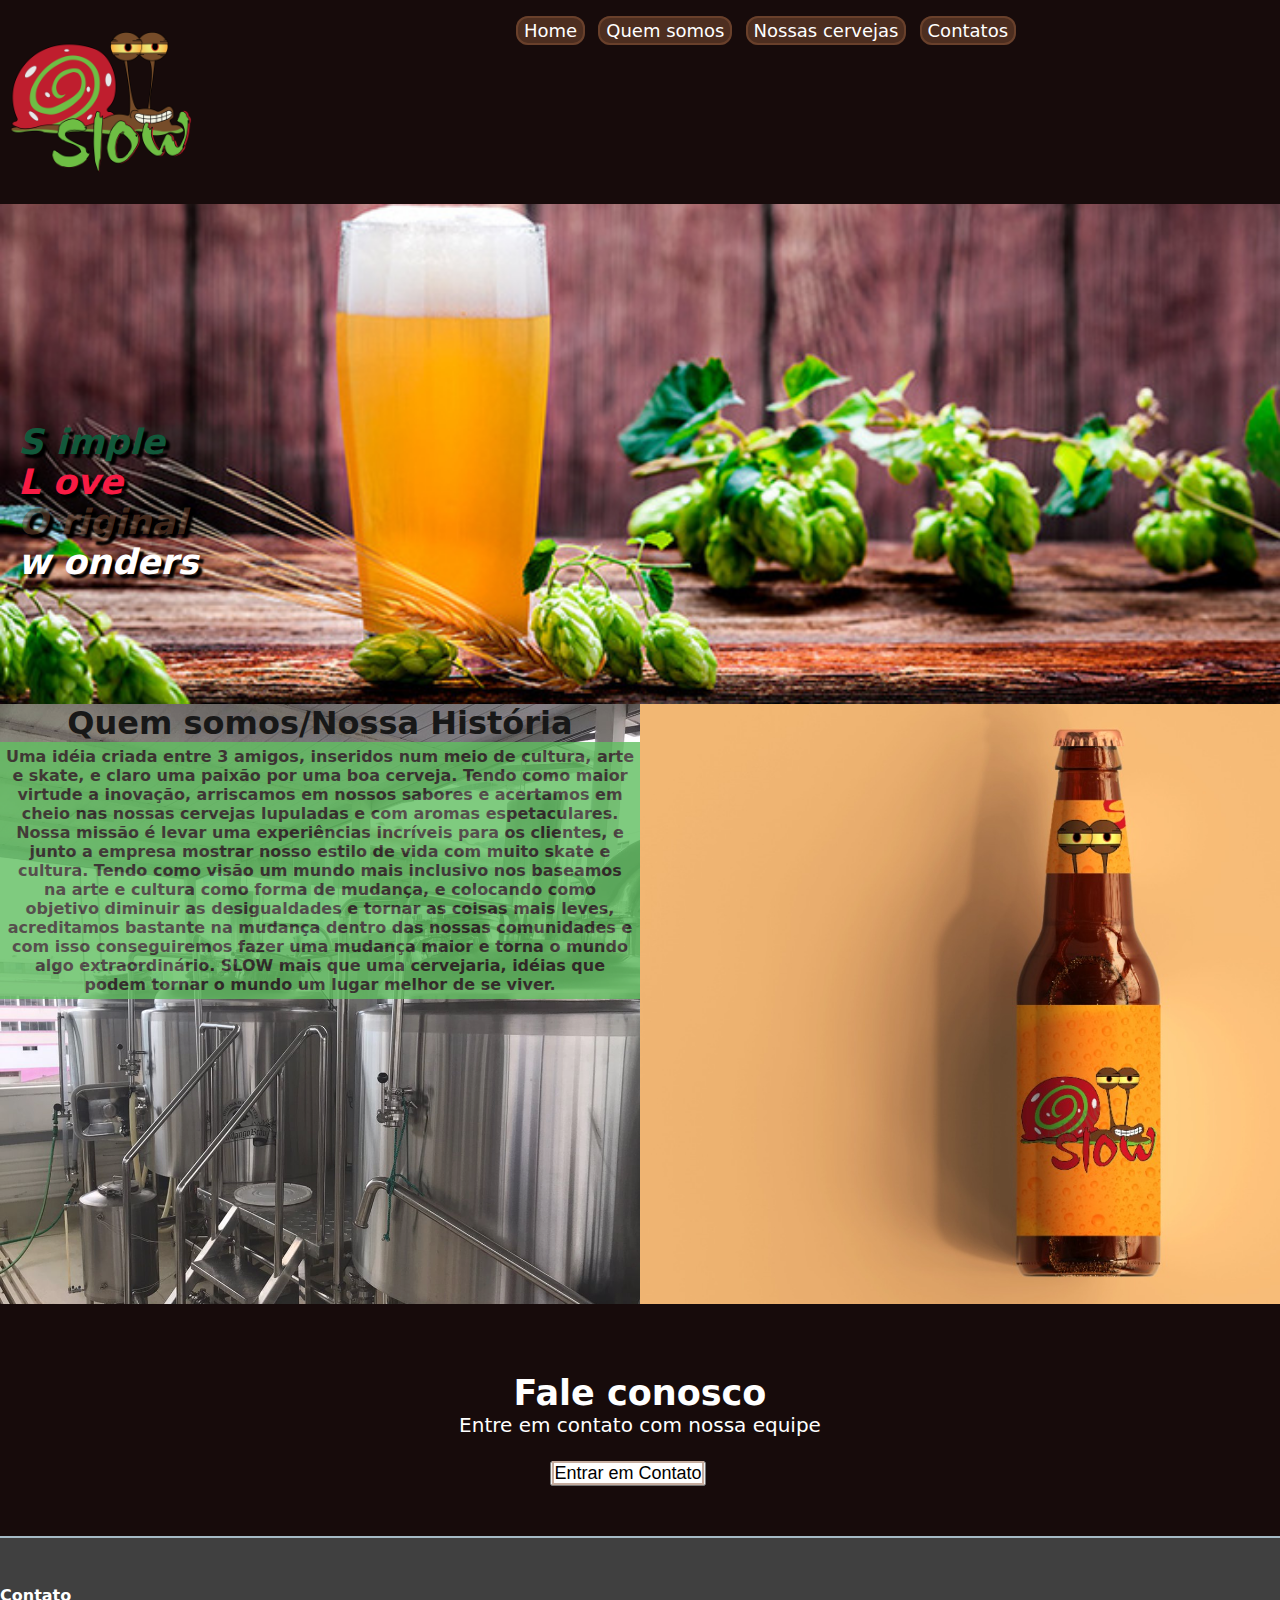
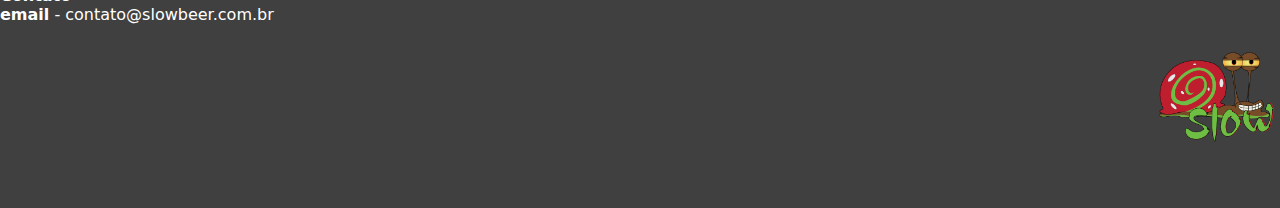
<file: index.html>
<!DOCTYPE html>
<html lang="en">
<head>
    <meta charset="UTF-8">
    <meta http-equiv="X-UA-Compatible" content="IE=edge">
    <meta name="viewport" content="width=device-width, initial-scale=1.0">
    <title>Slow Beer</title>
    <link rel="stylesheet" href="./STYLE_Home/body_main.css">
    <link rel="stylesheet" href="./STYLE_Home/button.css">
    <link rel="stylesheet" href="./STYLE_Home/footer.css">
    <link rel="stylesheet" href="./STYLE_Home/global.css">
    <link rel="stylesheet" href="./STYLE_Home/header.css">
    <link rel="stylesheet" href="./STYLE_Home/reset.css">

    
</head>
<body>
    <header class="header">
        
        <div class="logo">
            <a href="index.html">
                <img src="./Images/LogoSlowVector.png" alt="Logo-Slow">
            </a>
        </div>

        <nav class="header-nav">
            <ul class="header-nav-lista">
                <li class="header-nav-itens">
                    <a class="btn btn-home" href="./index.html">Home</a>
                </li>
                <li class="header-nav-itens">
                    <a class="btn btn-quem-somos" href="./index.html">Quem somos</a>
                </li>
                <li class="header-nav-itens">
                    <a class="btn btn-nossas-cervejas" href="./produtos.html">Nossas cervejas</a>
                </li>
                <li class="header-nav-itens">
                    <a class="btn btn-contatos" href="./contato.html">Contatos</a>
                </li>
            </ul>
        </nav>

    </header>

    <main class="main">
        <section class="significado">
            <h1>
                <ul class="significado-por-letra">
                    <li class="significado-por-letra-Simple">S imple</li>
                    <li class="significado-por-letra-Love">L ove</li>
                    <li class="significado-por-letra-Original">O riginal</li>
                    <li class="significado-por-letra-Wonders">w onders</li>                    
                </ul>
            </h1 class="Lupulo-Cevada">
                        
        </section>

        <section class="main-quemsomos">
                <div class="main-principal-txt">
                <h1 class="main-titulo">
                    <strong>
                        Quem somos/Nossa História
                    </strong>
                </h1>
                <p class="main-descricao">
                    Uma idéia criada entre 3 amigos, inseridos num meio de cultura, arte e skate, e claro uma paixão por uma boa cerveja.
                    Tendo como maior virtude a inovação, arriscamos em nossos sabores e acertamos em cheio nas nossas cervejas lupuladas e 
                    com aromas espetaculares.

                    Nossa missão é levar uma experiências incríveis para os clientes, e junto a empresa mostrar nosso estilo de vida com muito
                    skate e cultura.

                    Tendo como visão um mundo mais inclusivo nos baseamos na arte e cultura como forma de mudança, e colocando como objetivo
                    diminuir as desigualdades e tornar as coisas mais leves, acreditamos bastante na mudança dentro das nossas comunidades e 
                    com isso conseguiremos fazer uma mudança maior e torna o mundo algo extraordinário.
                    SLOW mais que uma cervejaria, idéias que podem tornar o mundo um lugar melhor de se viver.

                    
                </p>
                </div>
            <div class="imagem-garrafa">
                
            </div>
        </section>
       

        <section class="main-fale-conosco">
            <span class="main-fale-conosco-estrutura">
                <h2 class="main-fale-conosco-destaque">
                    Fale conosco
                </h2>
                <p class="main-fale-conosco-comentário">
                    Entre em contato com nossa equipe
                </p>

                <button>
                    <a class="btn btn-fale-conosco" href="./contato.html">Entrar em Contato</a>
                </button>
            </span>
        </section>

    </main>

    <footer class="footer-geral">
        <div>
            <div class="contato"> 
                <h4>
                    Contato
                </h4>
                <p>
                    <span>
    
                        <b>email</b>
                        - 
                        contato@slowbeer.com.br
                        <br>
    
                    </span>
                </p>
            </div>
        </div>

        <!-- <nav class="navegacao">
            <h4 class="lista-text">
                Siga-nos
            </h4>
            <ul class="lista">
                <li class="nav-facebook"> 
                    <a href="#"> <img src="./Images/Facebook_logo_(square).png" alt="Facebook"></a>
                </li>
                <li class="nav-insta"> 
                    <a href="#"> <img src="./Solino/instagram.png" alt="Instagram"></a> 
                </li> 
                <li class="nav-twitter"> 
                    <a href="#"> <img src="./Solino/twitter.png" alt="twitter"></a> 
                </li>
            </ul>
        </nav> -->

        <div class="logo-footer">
            <a href="./index.html"><img src="./Images/LogoSlowVector.png" alt="Logo Slow"></a>
        </div>
                  
    </footer>
</body>
</html
</file>
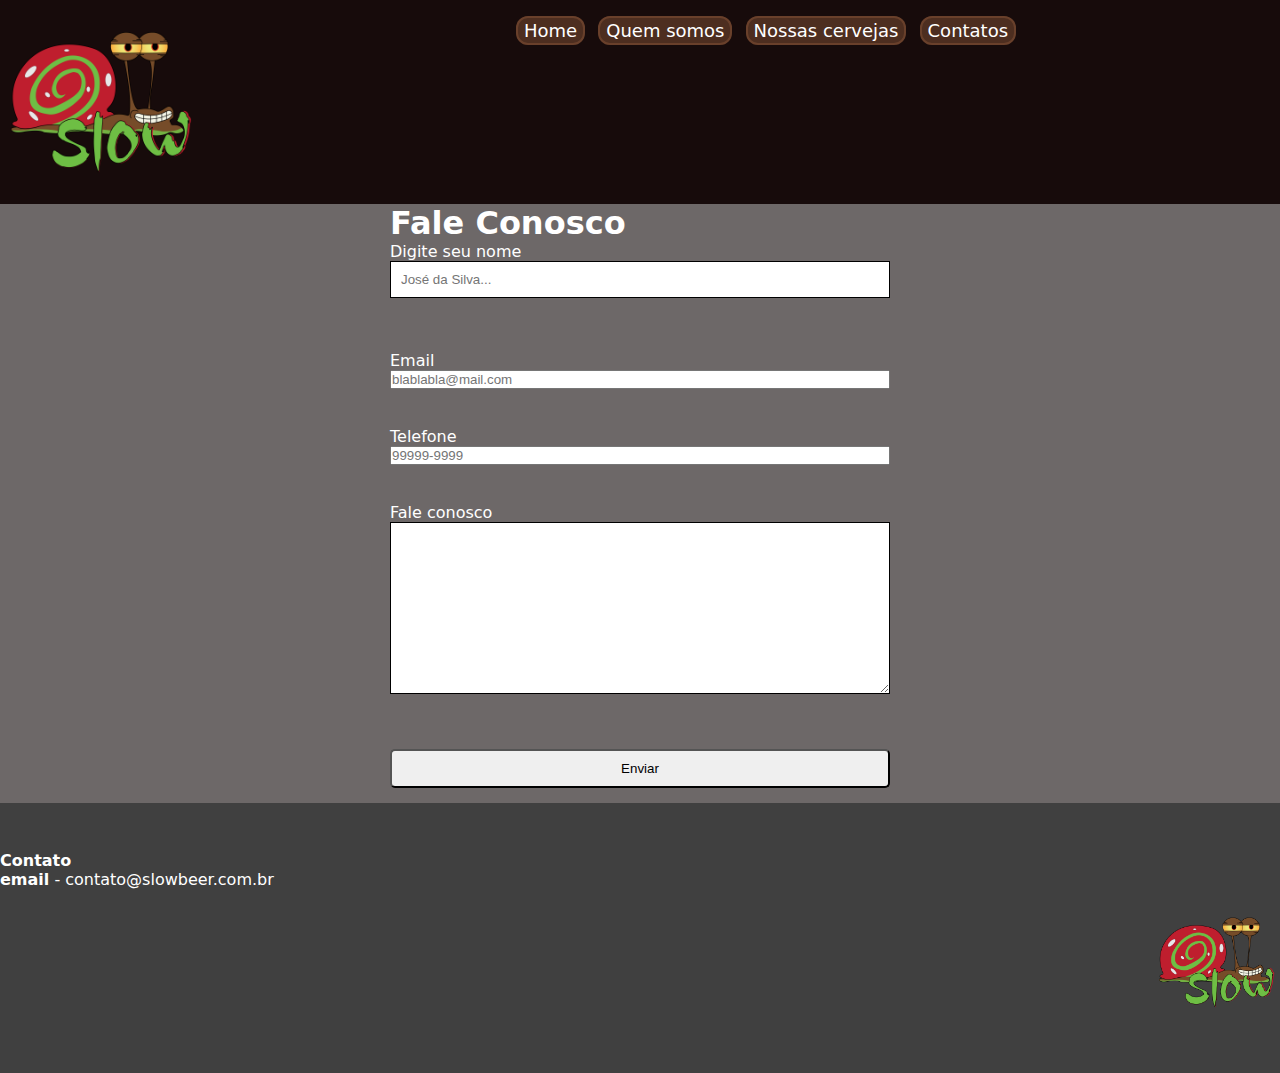
<file: contato.html>
<!DOCTYPE html>
<html lang="en">
<head>
    <meta charset="UTF-8">
    <meta http-equiv="X-UA-Compatible" content="IE=edge">
    <meta name="viewport" content="width=device-width, initial-scale=1.0">
    <title>Document</title>

    <link rel="stylesheet" href="./STYLE_Contact/body_main.css">
    <link rel="stylesheet" href="./STYLE_Contact/button.css">
    <link rel="stylesheet" href="./STYLE_Contact/footer.css">
    <link rel="stylesheet" href="./STYLE_Contact/global.css">
    <link rel="stylesheet" href="./STYLE_Contact/header.css">
    <link rel="stylesheet" href="./STYLE_Contact/reset.css">
</head>
    <body>
        <header class="header">
            
            <div class="logo">
                <a href="index.html">
                    <img src="./Images/LogoSlowVector.png" alt="Logo-Slow">
                </a>
            </div>
    
            <nav class="header-nav">
                <ul class="header-nav-lista">
                    <li class="header-nav-itens">
                        <a class="btn btn-home" href="./index.html">Home</a>
                    </li>
                    <li class="header-nav-itens">
                        <a class="btn btn-quem-somos" href="./index.html">Quem somos</a>
                    </li>
                    <li class="header-nav-itens">
                        <a class="btn btn-nossas-cervejas" href="./produtos.html">Nossas cervejas</a>
                    </li>
                    <li class="header-nav-itens">
                        <a class="btn btn-contatos" href="./contato.html">Contatos</a>
                    </li>
                </ul>
            </nav>
    
        </header>
    
        <main class="main">

        
            <section class="Content">
                <div class="Contact">  

                    <h1>Fale Conosco</h1>
                    <form class="form" method="POST" action="">
                        <label for="id-texto">Digite seu nome</label>
                        <input 
                            class="Nome" 
                            type="text" 
                            name="texto"
                            placeholder="José da Silva..."
                        >
                        <br><br>
                
                        <label for="id-email">Email</label>
                        <input 
                            class="id-email" 
                            type="email" 
                            name="email"
                            placeholder="blablabla@mail.com"
                        >
                        <br><br>
                
                        <label for="id-telefone">Telefone</label>
                        <input 
                            class="id-telefone" 
                            type="tel" 
                            name="telefone"
                            placeholder="99999-9999"
                        >
                        <br><br>
                        <label for="Digite_um_comentário">Fale conosco</label>
                        <textarea 
                        name="Digite_um_comentário" 
                        class="comentario" 
                        placeholder="Deixe sua mensagem"
                        cols="30" 
                        rows="10" 
                        >
                        </textarea>
                
                        <br><br>
                
                        <button class="btn-enviar" type="submit">Enviar</button>
                        
                    </form>
             </div>   
         </section>
    
        </main>
    
        <footer class="footer-geral">
            <div>
                <div class="contato"> 
                    <h4>
                        Contato
                    </h4>
                    <p>
                        <span>
        
                            <b>email</b>
                            - 
                            contato@slowbeer.com.br
                            <br>
        
                        </span>
                    </p>
                </div>
            </div>
    
            <!-- <nav class="navegacao">
                <h4 class="lista-text">
                    Siga-nos
                </h4>
                <ul class="lista">
                    <li class="nav-facebook"> 
                        <a href="#"> <img src="./Solino/Facebook_logo_(square).png" alt="Facebook"></a>
                    </li>
                    <li class="nav-insta"> 
                        <a href="#"> <img src="./Solino/instagram.png" alt="Instagram"></a> 
                    </li> 
                    <li class="nav-twitter"> 
                        <a href="#"> <img src="./Solino/twitter.png" alt="twitter"></a> 
                    </li>
                </ul>
            </nav> -->
    
            <div class="logo-footer">
                <a href="./index.html"><img src="./Images/LogoSlowVector.png" alt="Logo Slow"></a>
            </div>
                      
        </footer>
    </body>
    </html
</file>
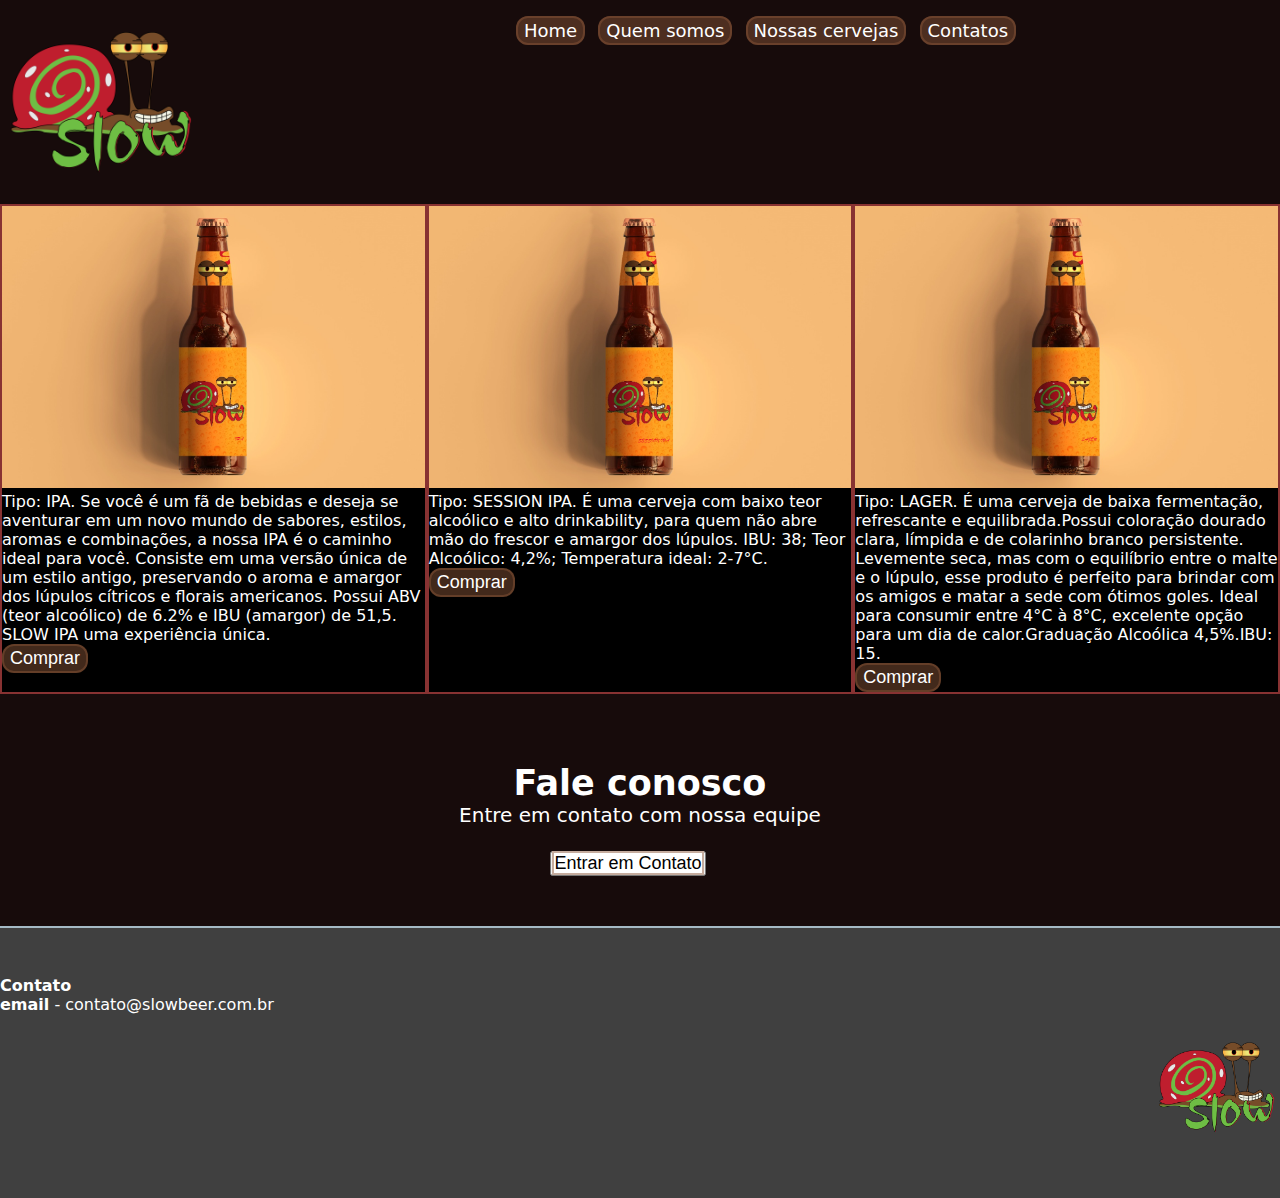
<file: produtos.html>
<!DOCTYPE html>
<html lang="en">
<head>
    <meta charset="UTF-8">
    <meta http-equiv="X-UA-Compatible" content="IE=edge">
    <meta name="viewport" content="width=device-width, initial-scale=1.0">
    <title>Document</title>

    <link rel="stylesheet" href="./STYLE_Products/body_main.css">
    <link rel="stylesheet" href="./STYLE_Products/button.css">
    <link rel="stylesheet" href="./STYLE_Products/footer.css">
    <link rel="stylesheet" href="./STYLE_Products/global.css">
    <link rel="stylesheet" href="./STYLE_Products/header.css">
    <link rel="stylesheet" href="./STYLE_Products/reset.css">
</head>
    <body>
        <header class="header">
            
            <div class="logo">
                <a href="index.html">
                    <img src="./Images/LogoSlowVector.png" alt="Logo-Slow">
                </a>
            </div>
    
            <nav class="header-nav">
                <ul class="header-nav-lista">
                    <li class="header-nav-itens">
                        <a class="btn btn-home" href="./index.html">Home</a>
                    </li>
                    <li class="header-nav-itens">
                        <a class="btn btn-quem-somos" href="./index.html">Quem somos</a>
                    </li>
                    <li class="header-nav-itens">
                        <a class="btn btn-nossas-cervejas" href="./produtos.html">Nossas cervejas</a>
                    </li>
                    <li class="header-nav-itens">
                        <a class="btn btn-contatos" href="./contato.html">Contatos</a>
                    </li>
                </ul>
            </nav>
    
        </header>
    
        <main class="main">
            

        <div class="Brejas">
                <div class="IPA">
                    <img src="./Images/IPA.png" alt="IPA">
                    <p>
                        Tipo: IPA. Se você é um fã de bebidas e deseja se aventurar em um novo mundo de sabores, estilos, aromas e combinações, 
                        a nossa IPA é o caminho ideal para você. Consiste em uma versão única de um estilo antigo, preservando o aroma e amargor dos lúpulos cítricos e florais americanos. 
                        Possui ABV (teor alcoólico) de 6.2% e IBU (amargor) de 51,5. SLOW IPA uma experiência única.
                    </p>
                    <button class="btn btn-compra">Comprar</button>
                </div>

                <div class="SESSION-IPA">
                    <img src="./Images/Session Ipa.png" alt="SESSION IPA">
                    <p>
                        Tipo: SESSION IPA. É uma cerveja com baixo teor alcoólico e alto drinkability, para quem não abre mão do frescor e amargor dos lúpulos.
                        IBU: 38; Teor Alcoólico: 4,2%; Temperatura ideal: 2-7°C.
                    </p>
                    <button class="btn btn-compra">Comprar</button>
                </div>

                <div class="LAGER">
                    <img src="./Images/Lager.png" alt="LAGER">
                    <p>
                        Tipo: LAGER. É uma cerveja de baixa fermentação, refrescante e equilibrada.Possui coloração dourado clara, límpida e de colarinho branco persistente.
                        Levemente seca, mas com o equilíbrio entre o malte e o lúpulo, esse produto é perfeito para brindar com os amigos e matar a sede com ótimos goles.
                        Ideal para consumir entre 4°C à 8°C, excelente opção para um dia de calor.Graduação Alcoólica 4,5%.IBU: 15.
                    </p>
                    <button class="btn btn-compra">Comprar</button>
                </div>

        </div>



            <section class="main-fale-conosco">
                <span class="main-fale-conosco-estrutura">
                    <h2 class="main-fale-conosco-destaque">
                        Fale conosco
                    </h2>
                    <p class="main-fale-conosco-comentário">
                        Entre em contato com nossa equipe
                    </p>
    
                    <button>
                        <a class="btn btn-fale-conosco" href="./contato.html">Entrar em Contato</a>
                    </button>
                </span>
            </section>
    
        </main>
    
        <footer class="footer-geral">
            <div>
                <div class="contato"> 
                    <h4>
                        Contato
                    </h4>
                    <p>
                        <span>
        
                            <b>email</b>
                            - 
                            contato@slowbeer.com.br
                            <br>
        
                        </span>
                    </p>
                </div>
            </div>
    
            <!-- <nav class="navegacao">
                <h4 class="lista-text">
                    Siga-nos
                </h4>
                <ul class="lista">
                    <li class="nav-facebook"> 
                        <a href="#"> <img src="./Solino/Facebook_logo_(square).png" alt="Facebook"></a>
                    </li>
                    <li class="nav-insta"> 
                        <a href="#"> <img src="./Solino/instagram.png" alt="Instagram"></a> 
                    </li> 
                    <li class="nav-twitter"> 
                        <a href="#"> <img src="./Solino/twitter.png" alt="twitter"></a> 
                    </li>
                </ul>
            </nav> -->
    
            <div class="logo-footer">
                <a href="./index.html"><img src="./Images/LogoSlowVector.png" alt="Logo Slow"></a>
            </div>
                      
        </footer>
    </body>
    </html
</file>
<file: STYLE_Home/body_main.css>
/*clearfix*/
.main::after
{
    content: '';
    clear: both;
    display:block;
}

.main-fale-conosco 
{
    background-position: center;
    background-color: rgba(15, 2, 2, 0.966);
    border-bottom: 2px solid #a5bac5;
    padding-top: 50px;
    padding-bottom: 50px;
    text-align: center;
 
}

.main-fale-conosco-estrutura
{
    padding: 24px;
    position: relative;
    
}


.main-fale-conosco-destaque
{
    
    color: #fff;
    font-size: 35px;
}

.main-fale-conosco-comentário
{
    position: center;
    color: #fff;
    float:inherit;
    padding: 0 4px;
    float:inherit;
    font-family: system-ui, -apple-system, BlinkMacSystemFont, 'Segoe UI', Roboto, Oxygen, Ubuntu, Cantarell, 'Open Sans', 'Helvetica Neue', sans-serif;
    margin-bottom: 24px;
    font-size: 20px;
}


/*clearfix*/
.significado::after
{
    content: '';
    clear: both;
    display:block;
}

.significado
{
    background-image:url(../Images/img-6ee45eb430909217.jpeg);
    padding-bottom: 200px;
    padding-top: 200px;
    height: 500px;
    background-position: center;
    background-size:cover;
    background-repeat: no-repeat;
}
.significado-por-letra
{
    margin-bottom: 20px;
    font-size: 35px;
    padding: 18px;
    font-style:oblique;
    list-style:none;
    text-shadow: 4px 4px 2px black;

}

.significado-por-letra-Simple
{
    color: #12583b;
}

.significado-por-letra-Love
{
    color: #f81b44;
}

.significado-por-letra-Original
{
    color: #8351367c;
}

.significado-por-letra-Wonders
{
    color: #fff;
}

/*conteudo principal do site*/

.main-quemsomos
{
    height: 600px;
    display: flex;
    flex-direction: row;
    justify-content: flex-start;
    align-content: flex-start;
}

.main-quemsomos div
{
    flex-grow: 1;
    flex: 50%;
}

.main-principal-txt
{
    background-image: url(../Images/WhatsApp\ Image\ 2022-10-16\ at\ 09.14.16.jpeg);
    background-size: cover;
    background-attachment: scroll;
    opacity: 90%;

}

.main-titulo
{
    text-align: center;
}

.main-descricao
{
    font-weight: bold;
    text-align: center;
    color:rgb(22, 12, 10);
    padding: 5px;
    background-color: rgb(80, 185, 80);
    opacity: 80%;

}

.imagem-garrafa
{
    flex: 50%;
    flex-grow: 1;
    background-image: url(../Images/WhatsApp\ Image\ 2022-10-16\ at\ 09.14.16\ \(1\).jpeg);
    background-size: cover;
}

@media only screen and (max-width:768px)
{
    .main-quemsomos
    {
        flex-grow: 1;
        flex-direction: column;
        
    }
}
</file>
<file: STYLE_Home/button.css>
.btn
{
    border: 2px solid #8855387c;
    border-radius: 12px;
    padding: 2px 6px;
    text-decoration: none;
    color: #fff;
    background-color: #8855387c;
}

.btn-home{

    font-size: 18px;
    font-weight: 800px;

}

.btn:hover
{
    color: #f81b44;
    background-color: #1bf89c;
    
}

.btn-nossas-cervejas
{
    font-size: 18px;
    font-weight: 800px;
}

.btn-nossas-cervejas:hover
{
    color: #f81b44;
    background-color: #1bf89c;
}

.btn-contatos
{
    font-size: 18px;
    font-weight: 800px;
}

.btn-contatos:hover
{
    color: #f81b44;
    background-color: #1bf89c;
}

.btn-quem-somos
{
    font-size: 18px;
    font-weight: 800px;
}

.btn-quem-somos:hover
{
    color: #f81b44;
    background-color: #1bf89c;
}

.btn-fale-conosco
{
    font-size: 18px;
    background-color: WHITE;
    color: black;
    border-radius: 0;
    margin: 0;
    padding: 0;
}

.btn-fale-conosco:hover
{
    color: #f81b44;
    background-color: #1bf89c;
}
</file>
<file: STYLE_Home/footer.css>
.footer-geral{
    background-color: #404040;
    color: #fff;
    padding-top: 48px;
    padding-bottom: 48px;

}

/*clearfix*/
.footer-geral::after
{
    content: '';
    clear: both;
    display: table;
}

.navegacao {
    float:left;
    width: 20%;
}

.logo-footer img{
    float: right;
    width: 10%;
}



.contato
{
    margin-bottom: 8px;
}

.lista
{
    margin-left: 16px;
    line-height: 28px;
    list-style: none;
}
</file>
<file: STYLE_Home/global.css>
html{
    font-family: system-ui, -apple-system, 
    BlinkMacSystemFont, 'Segoe UI', 
    Roboto, Oxygen, Ubuntu, Cantarell, 
    'Open Sans', 'Helvetica Neue', 
    sans-serif;
}

a
{
    text-decoration: none;
    color: inherit;
}
</file>
<file: STYLE_Home/header.css>
/*clearfix*/
.header::after
{
    content: '';
    clear: both;
    display: table;
}

.header {
    display: flex;
    flex-direction: row;
    justify-content: flex-start;
    background-color: rgba(15, 2, 2, 0.966);

}

.header-nav
{
    flex: 90%;
    flex-grow: 1;
    margin-top: 20px;

}

.logo{
    flex: 60%;
    flex-grow: 1;
    width: 50px;
    float: left;

}

.logo img{
    width: 200px;
}

.header-nav-lista
{
    list-style: none;
    padding-left: 0%;
}

.header-nav-itens
{
    display: inline;
    padding: 0 4px; /* o primeiro valor referece 
    ao eixo y e o segundo faz referÃªncia ao eixo x*/
}

.header-nav {
    float: right;

}

@media only screen and (max-width:768px)
{

    .header
    {
        
        flex-direction: column;
        justify-content: center;
        align-items: center;

        
    }

    .header-nav
    {
        margin-bottom: 5px;
    }

    .logo img
    {
        width: 100px;
    }
}

@media only screen and (max-width:500px)
{

    .header
    {
        
        flex-direction: column;
        justify-content: center;
        align-items: center;
        flex-wrap: wrap;
    }

}
</file>
<file: STYLE_Contact/body_main.css>
.Content
{
    background-color: rgba(24, 16, 16, 0.63);
    display: flex;
    justify-content: center;
    color: #fff;

}

.Contact
{
    width: 100%;
    max-width: 500px;
}

.form
{
    display: flex;
    flex-direction: column;
}

.Nome {
    padding: 10px;
    margin-bottom: 15px;
    border: 1px solid black;
}

.email
{
    padding: 15px;
    margin-bottom: 15px;
    border: 1px solid black;
}

.tel
{
    padding: 15px;
    margin-bottom: 15px; 
    border: 1px solid black;
}

.comentario
{
    padding: 10px;
    margin-bottom: 15px;
    border: 1px solid black;
}

.btn-enviar {
    margin-top: 2px;
    padding: 10px;
    margin-bottom: 15px;
    border-radius: 5px;
}
</file>
<file: STYLE_Contact/button.css>
.btn
{
    border: 2px solid #8855387c;
    border-radius: 12px;
    padding: 2px 6px;
    text-decoration: none;
    color: #fff;
    background-color: #8855387c;
}

.btn-home{

    font-size: 18px;
    font-weight: 800px;

}

.btn:hover
{
    color: #f81b44;
    background-color: #1bf89c;
    
}

.btn-nossas-cervejas
{
    font-size: 18px;
    font-weight: 800px;
}

.btn-nossas-cervejas:hover
{
    color: #f81b44;
    background-color: #1bf89c;
}

.btn-contatos
{
    font-size: 18px;
    font-weight: 800px;
}

.btn-contatos:hover
{
    color: #f81b44;
    background-color: #1bf89c;
}

.btn-quem-somos
{
    font-size: 18px;
    font-weight: 800px;
}

.btn-quem-somos:hover
{
    color: #f81b44;
    background-color: #1bf89c;
}

.btn-fale-conosco
{
    font-size: 18px;
    font-weight: 800px;
}

.btn-fale-conosco:hover
{
    color: #f81b44;
    background-color: #1bf89c;
}
</file>
<file: STYLE_Contact/footer.css>
.footer-geral{
    background-color: #404040;
    color: #fff;
    padding-top: 48px;
    padding-bottom: 48px;

}

/*clearfix*/
.footer-geral::after
{
    content: '';
    clear: both;
    display: table;
}

.navegacao {
    float:left;
    width: 20%;
}

.logo-footer img{
    float: right;
    width: 10%;
}



.contato
{
    margin-bottom: 8px;
}

.lista
{
    margin-left: 16px;
    line-height: 28px;
    list-style: none;
}
</file>
<file: STYLE_Contact/global.css>
html{
    font-family: system-ui, -apple-system, 
    BlinkMacSystemFont, 'Segoe UI', 
    Roboto, Oxygen, Ubuntu, Cantarell, 
    'Open Sans', 'Helvetica Neue', 
    sans-serif;
}

a
{
    text-decoration: none;
    color: inherit;
}
</file>
<file: STYLE_Contact/header.css>
/*clearfix*/
.header::after
{
    content: '';
    clear: both;
    display: table;
}

.header {
    display: flex;
    flex-direction: row;
    justify-content: flex-start;
    background-color: rgba(15, 2, 2, 0.966);

}

.header-nav
{
    flex: 90%;
    flex-grow: 1;
    margin-top: 20px;

}

.logo{
    flex: 60%;
    flex-grow: 1;
    width: 50px;
    float: left;

}

.logo img{
    width: 200px;
}

.header-nav-lista
{
    list-style: none;
    padding-left: 0%;
}

.header-nav-itens
{
    display: inline;
    padding: 0 4px; /* o primeiro valor referece 
    ao eixo y e o segundo faz referÃªncia ao eixo x*/
}

.header-nav {
    float: right;

}

@media only screen and (max-width:768px)
{

    .header
    {
        
        flex-direction: column;
        justify-content: center;
        align-items: center;

        
    }

    .header-nav
    {
        margin-bottom: 5px;
    }

    .logo img
    {
        width: 100px;
    }
}

@media only screen and (max-width:500px)
{

    .header
    {
        
        flex-direction: column;
        justify-content: center;
        align-items: center;
        flex-wrap: wrap;
    }

}
</file>
<file: STYLE_Products/body_main.css>
/*clearfix*/
.main::after
{
    content: '';
    clear: both;
    display:block;
}

.main-fale-conosco 
{
    background-position: center;
    background-color: rgba(15, 2, 2, 0.966);
    border-bottom: 2px solid #a5bac5;
    padding-top: 50px;
    padding-bottom: 50px;
    text-align: center;
 
}

.main-fale-conosco-estrutura
{
    padding: 24px;
    position: relative;
    
}


.main-fale-conosco-destaque
{
    
    color: #fff;
    font-size: 35px;
}

.main-fale-conosco-comentário
{
    position: center;
    color: #fff;
    float:inherit;
    padding: 0 4px;
    float:inherit;
    font-family: system-ui, -apple-system, BlinkMacSystemFont, 'Segoe UI', Roboto, Oxygen, Ubuntu, Cantarell, 'Open Sans', 'Helvetica Neue', sans-serif;
    margin-bottom: 24px;
    font-size: 20px;
}


/*conteudo principal do site*/

.Brejas img 
{
    max-width: 100%;
}

.Brejas
{
    display: flex;
    flex-direction: row;
    justify-content: flex-start;
    background-color:black;
    color: #fff;
    
}

.IPA
{
    border: 2px solid rgb(136, 50, 50);
    flex: 33%;
    flex-grow: 1;
    
}

.SESSION-IPA
{
    border: 2px solid rgb(136, 50, 50);
    flex: 33%;
    flex-grow: 1;
}

.LAGER
{
    border: 2px solid rgb(136, 50, 50);
    flex: 33%;
    flex-grow: 1;
}

@media only screen and (max-width:768px) 
{
    .Brejas
    {
        flex-direction:column;
        justify-content: center;
        
    }
    
}
</file>
<file: STYLE_Products/button.css>
.btn
{
    border: 2px solid #8855387c;
    border-radius: 12px;
    padding: 2px 6px;
    text-decoration: none;
    color: #fff;
    background-color: #8855387c;
}

.btn-home{

    font-size: 18px;
    font-weight: 800px;

}

.btn-home:hover
{
    color: #f81b44;
    background-color: #1bf89c;
    
}

.btn-nossas-cervejas
{
    font-size: 18px;
    font-weight: 800px;
}

.btn-nossas-cervejas:hover
{
    color: #f81b44;
    background-color: #1bf89c;
}

.btn-contatos
{
    font-size: 18px;
    font-weight: 800px;
}

.btn-contatos:hover
{
    color: #f81b44;
    background-color: #1bf89c;
}

.btn-quem-somos
{
    font-size: 18px;
    font-weight: 800px;
}

.btn-quem-somos:hover
{
    color: #f81b44;
    background-color: #1bf89c;
}

.btn-fale-conosco
{
    font-size: 18px;
    background-color: WHITE;
    color: black;
    border-radius: 0;
    margin: 0;
    padding: 0;
}

.btn-fale-conosco:hover
{
    color: #f81b44;
    background-color: #1bf89c;
}

.btn-compra
{
    font-size: 18px;
    font-weight: 800px;
    cursor: pointer;
}
.btn-compra:hover
{
    color: #f81b44;
    background-color: #1bf89c;
}
</file>
<file: STYLE_Products/footer.css>
.footer-geral{
    background-color: #404040;
    color: #fff;
    padding-top: 48px;
    padding-bottom: 48px;

}

/*clearfix*/
.footer-geral::after
{
    content: '';
    clear: both;
    display: table;
}

.navegacao {
    float:left;
    width: 20%;
}

.logo-footer img{
    float: right;
    width: 10%;
}



.contato
{
    margin-bottom: 8px;
}

.lista
{
    margin-left: 16px;
    line-height: 28px;
    list-style: none;
}
</file>
<file: STYLE_Products/global.css>
html{
    font-family: system-ui, -apple-system, 
    BlinkMacSystemFont, 'Segoe UI', 
    Roboto, Oxygen, Ubuntu, Cantarell, 
    'Open Sans', 'Helvetica Neue', 
    sans-serif;
}

a
{
    text-decoration: none;
    color: inherit;
}
</file>
<file: STYLE_Products/header.css>
/*clearfix*/
.header::after
{
    content: '';
    clear: both;
    display: table;
}

.header {
    display: flex;
    flex-direction: row;
    justify-content: flex-start;
    background-color: rgba(15, 2, 2, 0.966);

}

.header-nav
{
    flex: 90%;
    flex-grow: 1;
    margin-top: 20px;

}

.logo{
    flex: 60%;
    flex-grow: 1;
    width: 50px;
    float: left;

}

.logo img{
    width: 200px;
}

.header-nav-lista
{
    list-style: none;
    padding-left: 0%;
}

.header-nav-itens
{
    display: inline;
    padding: 0 4px; /* o primeiro valor referece 
    ao eixo y e o segundo faz referÃªncia ao eixo x*/
}

@media only screen and (max-width:768px)
{

    .header
    {
        
        flex-direction: column;
        justify-content: center;
        align-items: center;

        
    }

    .header-nav
    {
        flex-wrap: wrap;
        margin-bottom: 5px;
    }

    .logo img
    {
        width: 100px;
    }
}

@media only screen and (max-width:500px)
{

    .header
    {
        
        flex-direction: column;
        justify-content: center;
        align-items: center;
        flex-wrap: wrap;
    }

}
</file>
